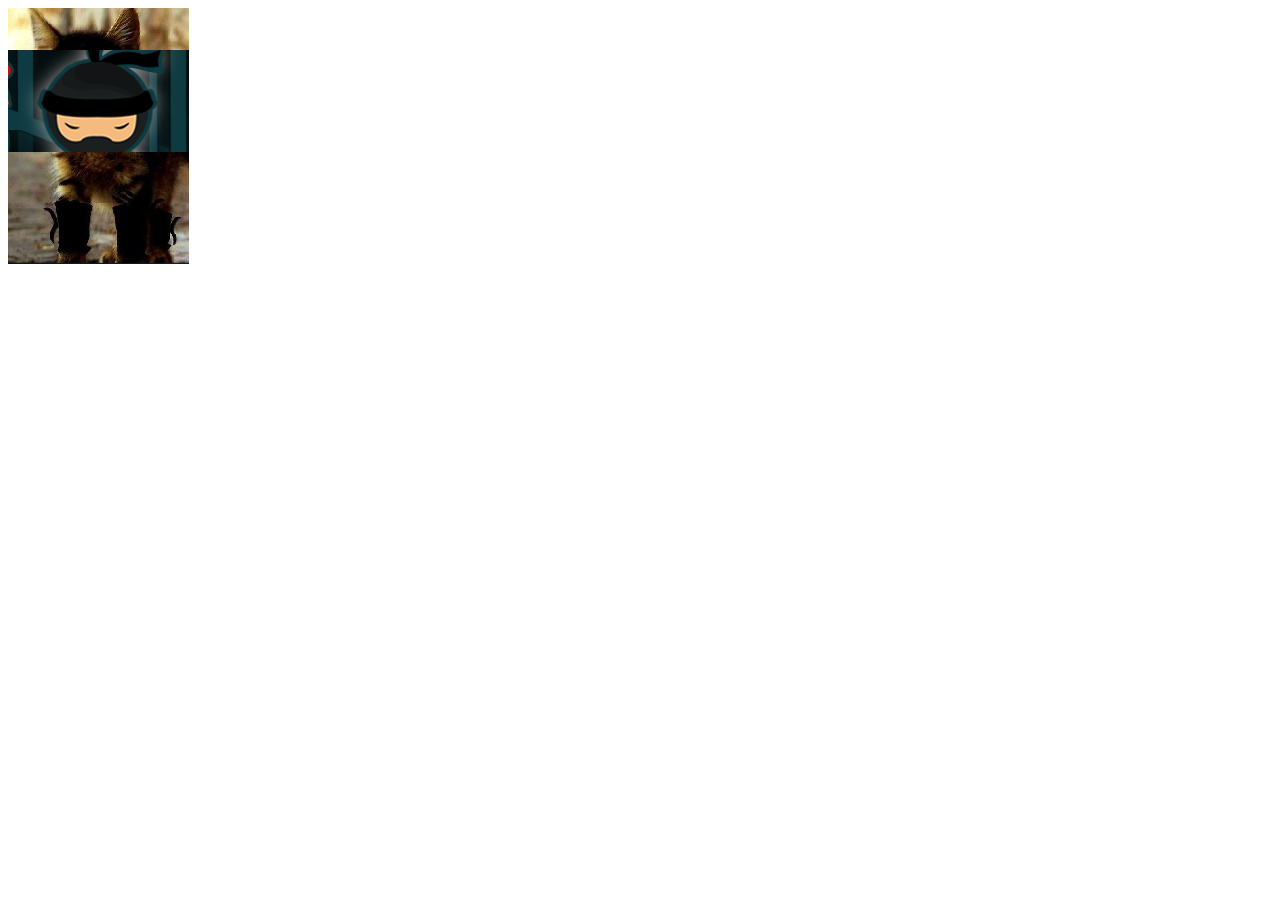
<file: De Ninja a Gato/index.html>
<!DOCTYPE html>
<html lang="en">

<head>
    <meta charset="UTF-8">
    <meta http-equiv="X-UA-Compatible" content="IE=edge">
    <meta name="viewport" content="width=device-width, initial-scale=1.0">
    <title>Document</title>
    <script src="https://ajax.googleapis.com/ajax/libs/jquery/3.6.0/jquery.min.js"></script>
    <link rel="stylesheet" type="text/css" href="style.css">

    <script>
        $(document).ready(function () {

            
            $('.hide').hide();

            $('img').click(function () {

                console.log('clickea a',$(this).attr('alt'));

                if ($(this).attr('alt') == 'gato1' || $(this).attr('alt') == 'ninja1') {
                    $('.gato1').toggle(); $('.ninja1').toggle();
                }
                if ($(this).attr('alt') == 'gato2' || $(this).attr('alt') == 'ninja2') {
                    $('.gato2').toggle(); $('.ninja2').toggle();
                }
                if ($(this).attr('alt') == 'gato3' || $(this).attr('alt') == 'ninja3') {
                    $('.gato3').toggle(); $('.ninja3').toggle();
                }
                if ($(this).attr('alt') == 'gato4' || $(this).attr('alt') == 'ninja4') {
                    $('.gato4').toggle(); $('.ninja4').toggle();
                }
                if ($(this).attr('alt') == 'gato5' || $(this).attr('alt') == 'ninja5') {
                    $('.gato5').toggle(); $('.ninja5').toggle();
                }

            });


        });


    </script>
</head>

<body>

    <section class="imagenes">
        <img class="show gato1" src="img/cat0.png" alt="gato1">
        <img class="hide ninja1" src="img/ninja0.png" alt="ninja1">
        <img class="hide gato2" src="img/cat1.png" alt="gato2">
        <img class="show ninja2" src="img/ninja1.png" alt="ninja2">
        <img class="hide gato3" src="img/cat2.png" alt="gato3">
        <img class="show ninja3" src="img/ninja2.png" alt="ninja3">
        <img class="show gato4" src="img/cat3.png" alt="gato4">
        <img class="hide ninja4" src="img/ninja3.png" alt="ninja4">
        <img class="show gato5" src="img/cat4.png" alt="gato5">
        <img class="hide ninja5" src="img/ninja4.png" alt="ninja5">



    </section>

</body>

</html>
</file>
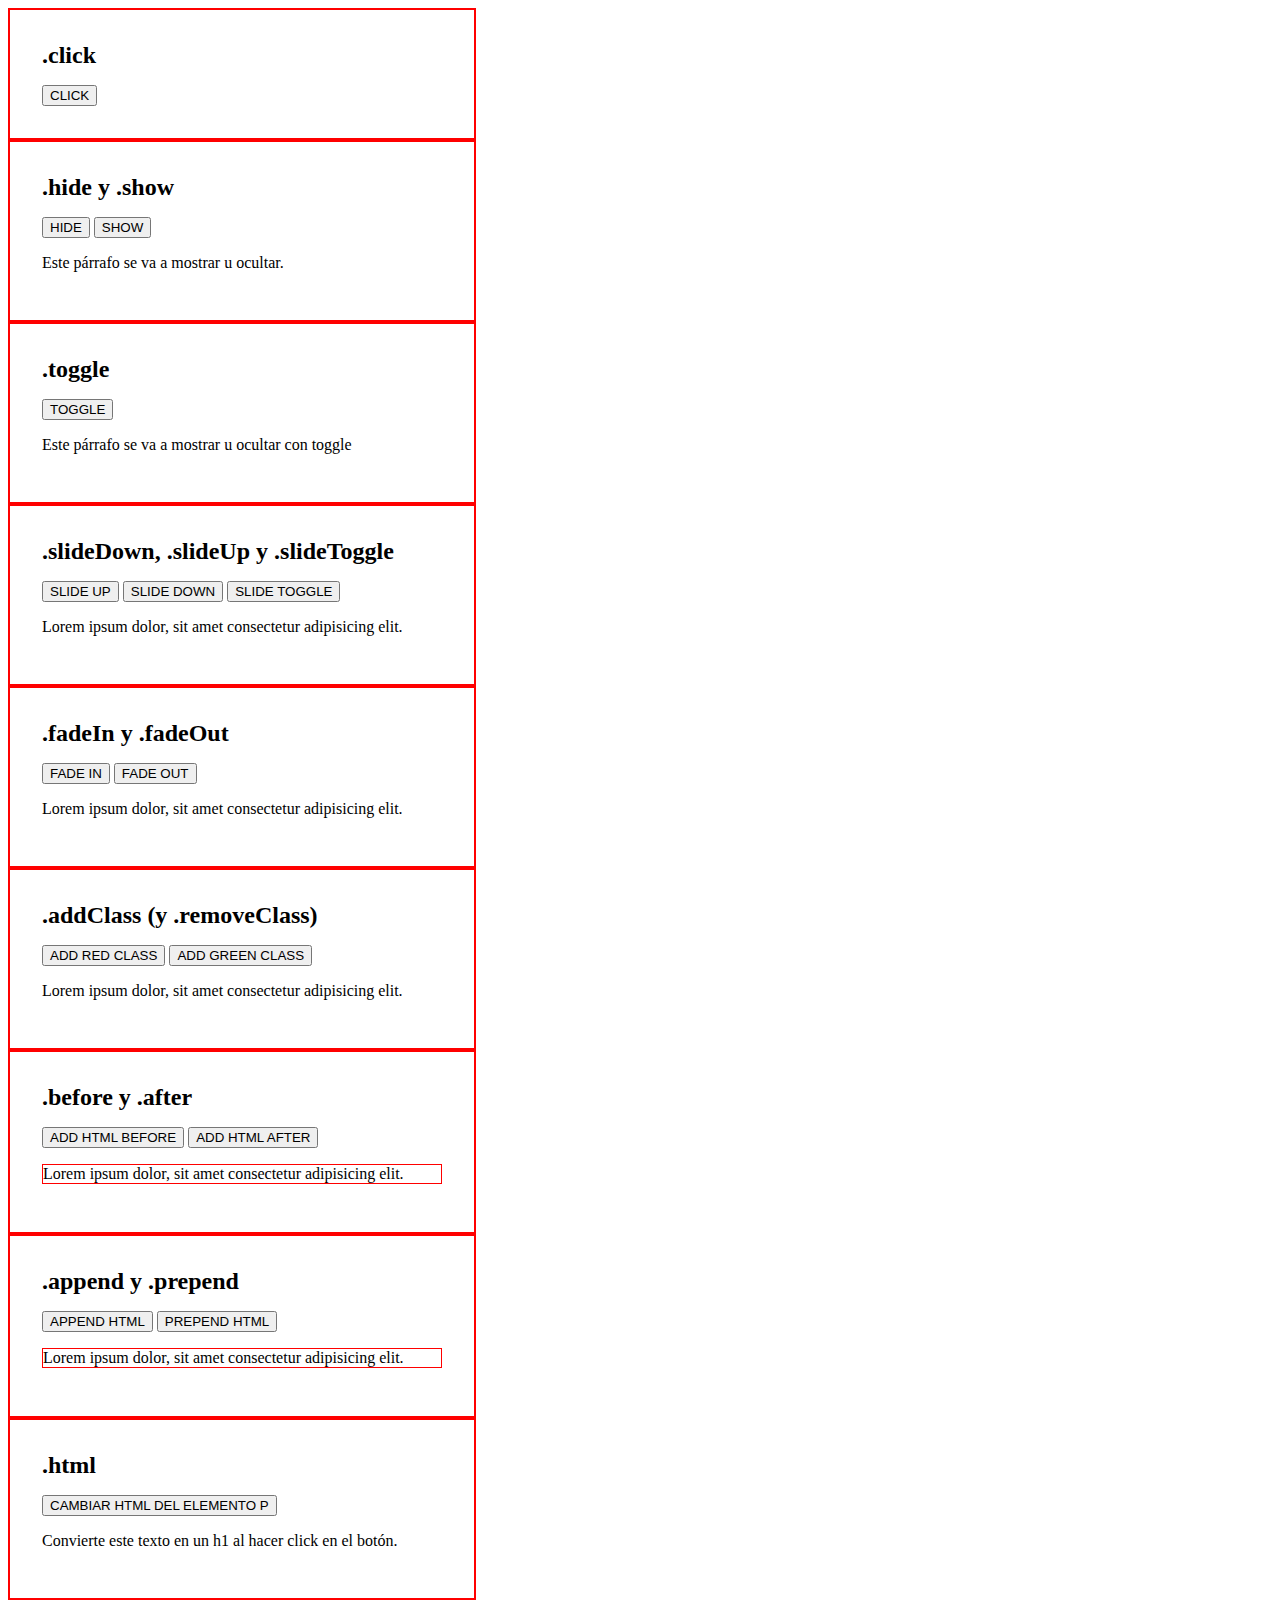
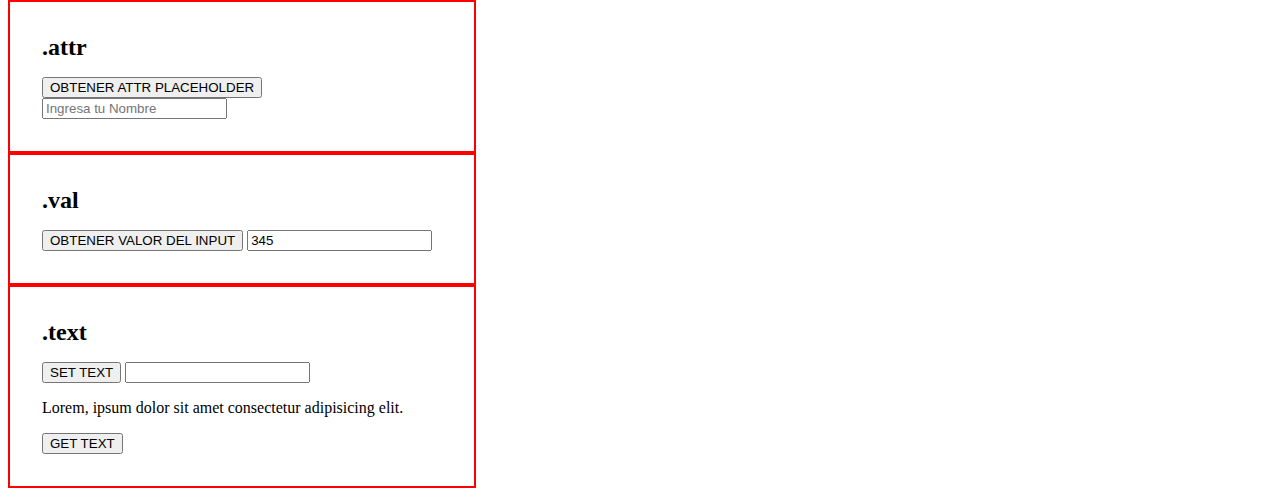
<file: Funciones de jQuery/index.html>
<!DOCTYPE html>
<html lang="en">

<head>
    <meta charset="UTF-8">
    <meta http-equiv="X-UA-Compatible" content="IE=edge">
    <meta name="viewport" content="width=device-width, initial-scale=1.0">
    <title>My jQuery basic assignment - Vicente Peralta</title>
    <script src="https://ajax.googleapis.com/ajax/libs/jquery/3.6.0/jquery.min.js"></script>
    <link rel="stylesheet" type="text/css" href="style.css">

    <script>
        $(document).ready(function () {

            /* Arrow Function */
            $('#clickbtn').click(() => {
                alert('Se ha hecho click en el botón!');
            })

            $('#hidebtn').click(() => {
                $('.hideshowp').hide();
            })
            $('#showbtn').click(() => {
                $('.hideshowp').show();
            })
            $('#togglebtn').click(() => {
                $('.togglep').toggle();
            })
            $('#slideupbtn').click(() => {
                $('.slidep').slideUp();
            })
            $('#slidedownbtn').click(() => {
                $('.slidep').slideDown();
            })
            $('#slidetogglebtn').click(() => {
                $('.slidep').slideToggle();
            })
            $('#fadeinbtn').click(() => {
                $('.fadep').fadeIn();
            })
            $('#fadeoutbtn').click(() => {
                $('.fadep').fadeOut();
            })
            $('#addredbtn').click(function() {
                $('.addp').removeClass('green');
                $('.addp').addClass('red');
            })
            $('#addgreenbtn').click(function() {
                $('.addp').removeClass('red');
                $('.addp').addClass('green');
            })
            $('#beforebtn').click(function() {
                $('.bap').before('<p class="bapa">Añadido un párrafo before</p>');
            })
            $('#afterbtn').click(function() {
                $('.bap').after('<p class="bapa">Añadido un párrafo after</p>');
            })
            $('#appendbtn').click(function() {
                $('.pendp').append('Texto añadido después');
            })
            $('#prependbtn').click(function() {
                $('.pendp').prepend('Texto añadido antes');
            })
            $('#htmlbtn').click(function() {
                $('.htmlp').html('<h1>El p ha cambiado por un H1</h1>');
            })
            $('#attrbtn').click(function() {
                alert($('#attrinput').attr('placeholder'));
            })
            $('#attrbtn').click(function() {
                alert($('#attrinput').attr('placeholder'));
            })
            $('#valbtn').click(function() {
                alert($('#valinput').val());
            })
            $('#gettextbtn').click(function() {
                alert($('.textp').text());
            })
            $('#settextbtn').click(function() {
               $('.textp').text($('#textinput').val());
            })



        });


    </script>
</head>

<body>

    <div class="funcion">
        <h1>.click</h1>
        <button id="clickbtn">CLICK</button>
    </div>

    <div class="funcion">
        <h1>.hide y .show</h1>
        <button id="hidebtn">HIDE</button>
        <button id="showbtn">SHOW</button>
        <p class="hideshowp">Este párrafo se va a mostrar u ocultar.</p>
    </div>

    <div class="funcion">
        <h1>.toggle</h1>
        <button id="togglebtn">TOGGLE</button>
        <p class="togglep">Este párrafo se va a mostrar u ocultar con toggle</p>
    </div>

    <div class="funcion">
        <h1>.slideDown, .slideUp y .slideToggle</h1>
        <button id="slideupbtn">SLIDE UP</button>
        <button id="slidedownbtn">SLIDE DOWN</button>
        <button id="slidetogglebtn">SLIDE TOGGLE</button>
        <p class="slidep">Lorem ipsum dolor, sit amet consectetur adipisicing elit.</p>
    </div>

    <div class="funcion">
        <h1>.fadeIn y .fadeOut</h1>
        <button id="fadeinbtn">FADE IN</button>
        <button id="fadeoutbtn">FADE OUT</button>
        <p class="fadep">Lorem ipsum dolor, sit amet consectetur adipisicing elit.</p>
    </div>

    <div class="funcion">
        <h1>.addClass (y .removeClass)</h1>
        <button id="addredbtn">ADD RED CLASS</button>
        <button id="addgreenbtn">ADD GREEN CLASS</button>
        <p class="addp">Lorem ipsum dolor, sit amet consectetur adipisicing elit.</p>
    </div>

    <div class="funcion">
        <h1>.before y .after</h1>
        <button id="beforebtn">ADD HTML BEFORE</button>
        <button id="afterbtn">ADD HTML AFTER</button>
        <p class="bap">Lorem ipsum dolor, sit amet consectetur adipisicing elit.</p>
    </div>

    <div class="funcion">
        <h1>.append y .prepend</h1>
        <button id="appendbtn">APPEND HTML</button>
        <button id="prependbtn">PREPEND HTML</button>
        <p class="pendp">Lorem ipsum dolor, sit amet consectetur adipisicing elit.</p>
    </div>

    <div class="funcion">
        <h1>.html</h1>
        <button id="htmlbtn">CAMBIAR HTML DEL ELEMENTO P</button>
        <p class="htmlp">Convierte este texto en un h1 al hacer click en el botón.</p>
    </div>

    <div class="funcion">
        <h1>.attr</h1>
        <button id="attrbtn">OBTENER ATTR PLACEHOLDER</button>
        <input id="attrinput" type="text" placeholder="Ingresa tu Nombre">
    </div>
    <div class="funcion">
        <h1>.val</h1>
        <button id="valbtn">OBTENER VALOR DEL INPUT</button>
        <input id="valinput" type="number" value="345">
    </div>
    <div class="funcion">
        <h1>.text</h1>
        <button id="settextbtn">SET TEXT</button>  
        <input id="textinput" type="text">
        <p class="textp">Lorem, ipsum dolor sit amet consectetur adipisicing elit.</p>
        <button id="gettextbtn">GET TEXT</button>



</body>

</html>
</file>
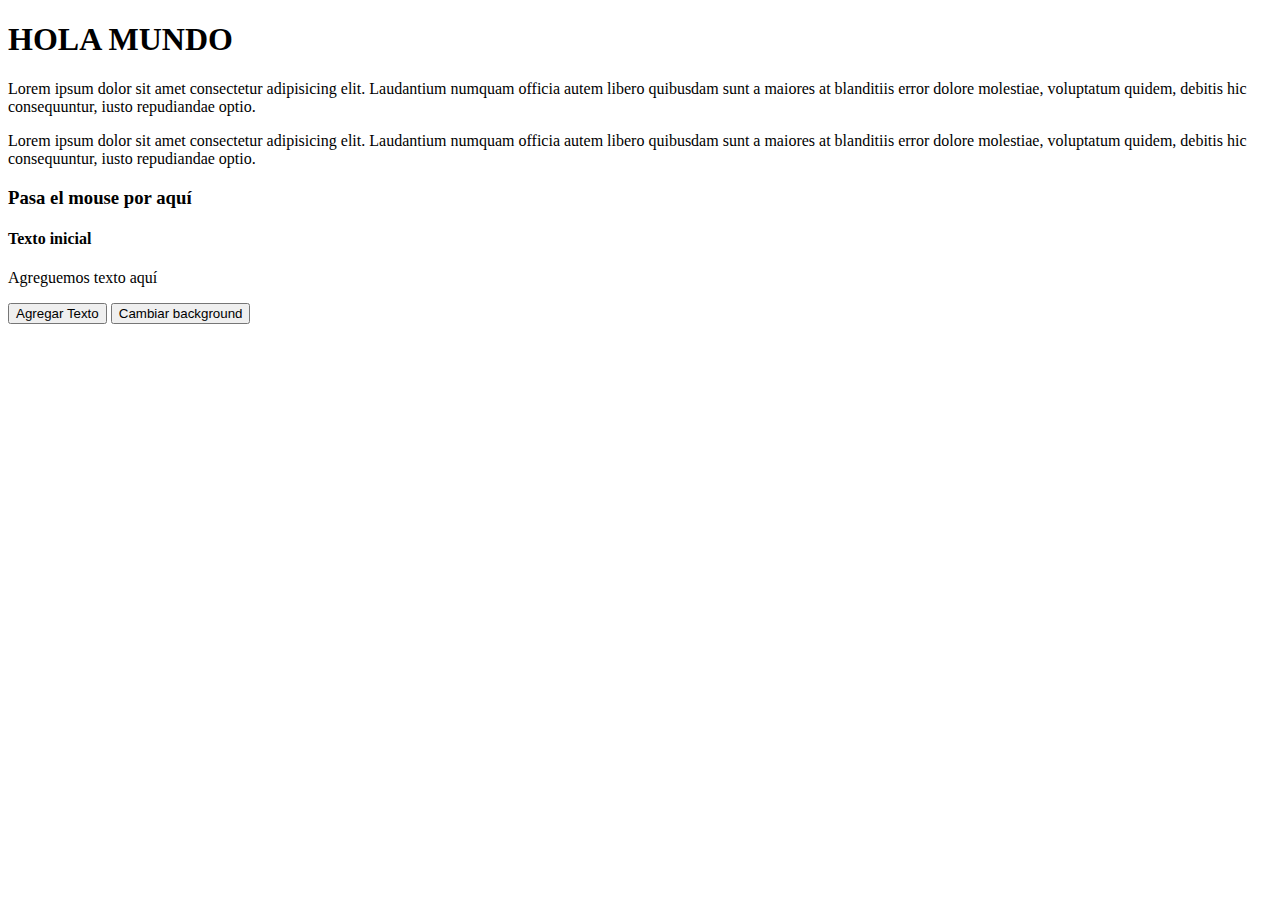
<file: Intro/index.html>
<!DOCTYPE html>
<html lang="en">

<head>
    <meta charset="UTF-8">
    <meta http-equiv="X-UA-Compatible" content="IE=edge">
    <meta name="viewport" content="width=device-width, initial-scale=1.0">
    <script src="https://ajax.googleapis.com/ajax/libs/jquery/3.6.0/jquery.min.js"></script>
    <title>Intro to jQuery</title>

    <script>
        $(document).ready(function () {

            /* Arrow Function */
            $('h1').click(()=> {
                $('p').toggle();
            })

            /* El método hover recibe 2 funciones. */
            $('h3').hover(function(){

                $('h4').text('estas arriba del h4');

            },function(){
                $('h4').text('texto inicial');
            })

            $('button#appender').click(function(){
                $('p.acumular').append('Texto añadido al final del p. ')
            })

            $('button#changecss').click(function(){
                $(this).css('background-color','yellow')
            })

        });


    </script>
</head>

<body>

    <h1>HOLA MUNDO</h1>

    <p>Lorem ipsum dolor sit amet consectetur adipisicing elit. Laudantium numquam officia autem libero quibusdam
        sunt a maiores at blanditiis error dolore molestiae, voluptatum quidem, debitis hic consequuntur, iusto
        repudiandae optio.
    </p>

    <p>Lorem ipsum dolor sit amet consectetur adipisicing elit. Laudantium numquam officia autem libero quibusdam
        sunt a maiores at blanditiis error dolore molestiae, voluptatum quidem, debitis hic consequuntur, iusto
        repudiandae optio.
    </p>

    <h3>Pasa el mouse por aquí</h3>
    <h4>Texto inicial</h4>

    <p class="acumular">Agreguemos texto aquí</p>
    <button id="appender">Agregar Texto</button>

    <button id="changecss">Cambiar background</button>

</body>

</html>
</file>
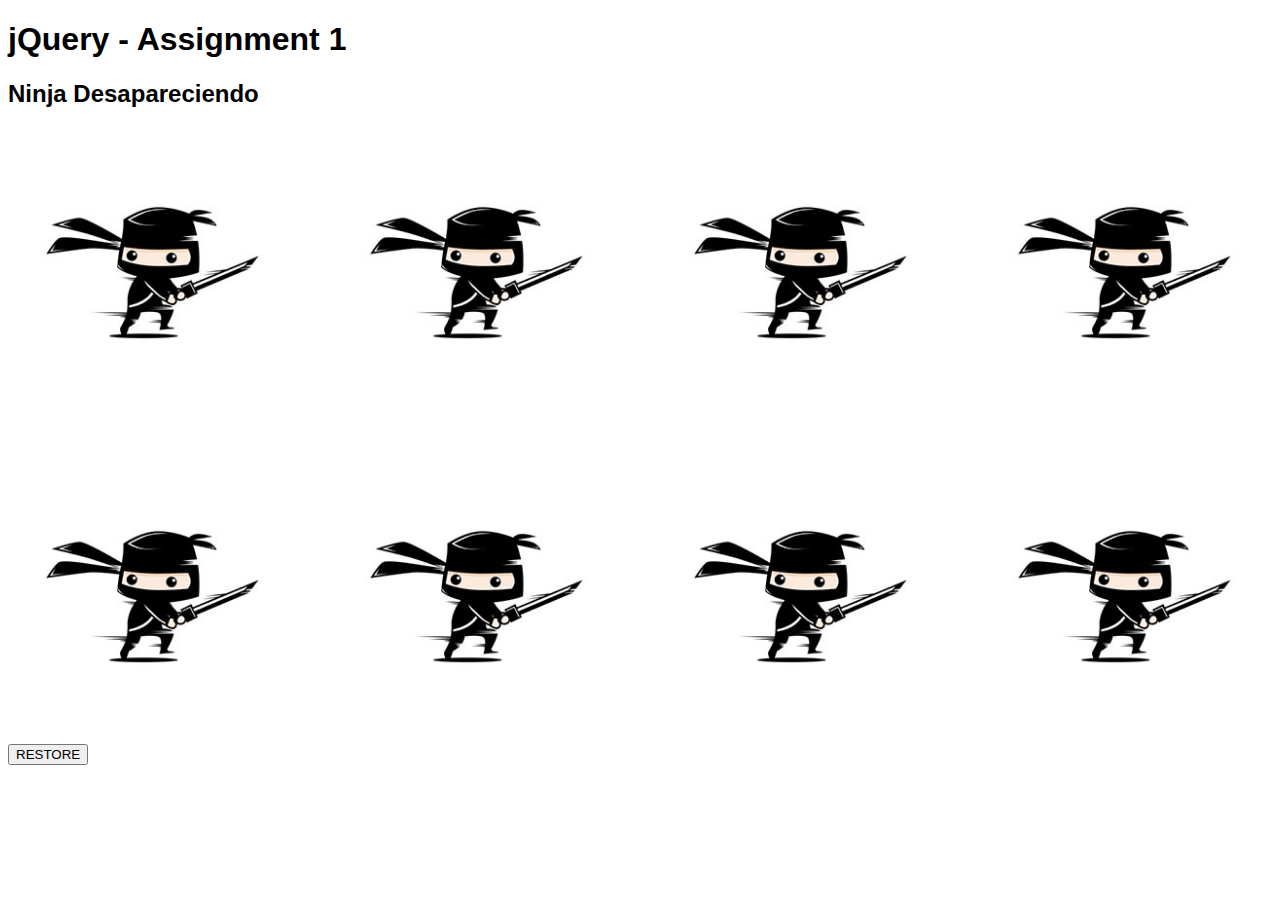
<file: Ninja Desapareciendo/index.html>
<!DOCTYPE html>
<html lang="en">
<head>
    <meta charset="UTF-8">
    <meta http-equiv="X-UA-Compatible" content="IE=edge">
    <meta name="viewport" content="width=device-width, initial-scale=1.0">
    <title>Ninja Desapareciendo</title>
    <script src="https://ajax.googleapis.com/ajax/libs/jquery/3.6.0/jquery.min.js"></script>
    <link rel="stylesheet" type="text/css" href="style.css">

    <script>
        $(document).ready(function () {

            $('img').click(function(){
                $(this).hide();
            });

            $('button').click(()=>{
                $('img').show();
            });

        });

    </script>
</head>
<body>

    <h1>jQuery - Assignment 1</h1>
    <h2>Ninja Desapareciendo</h2>

    <section class="ninja-section">
        <img src="img/ninja.jpg" alt="Ninja man">
        <img src="img/ninja.jpg" alt="Ninja man">
        <img src="img/ninja.jpg" alt="Ninja man">
        <img src="img/ninja.jpg" alt="Ninja man">
        <img src="img/ninja.jpg" alt="Ninja man">
        <img src="img/ninja.jpg" alt="Ninja man">
        <img src="img/ninja.jpg" alt="Ninja man">
        <img src="img/ninja.jpg" alt="Ninja man">
    </section>

    <button>RESTORE</button>
    
</body>
</html>
</file>
<file: De Ninja a Gato/style.css>
.hide{
    display:none;
}

.imagenes img{
    display:block;
}
</file>
<file: Funciones de jQuery/style.css>
h1{
    margin:0;
    font-size: 1.5rem;
    margin-bottom: 1rem;
}

.funcion{
    
    width:400px;
    border: 2px solid red;
    padding: 2rem;
}

.red{
    color:red;
}

.green{
    color:limegreen;
}

p.bap,p.bapa,p.pendp{
    border:1px solid red;
}
</file>
<file: Ninja Desapareciendo/style.css>
* {
    /* outline:1px dotted red; */
    font-family: Arial, "Helvetica Neue", Helvetica, sans-serif;
  }

.ninja-section{
    display:grid;
    grid-template-columns: 1fr 1fr 1fr 1fr;
    gap:2rem;
}

.ninja-section img{
    width:100%;
}
</file>
